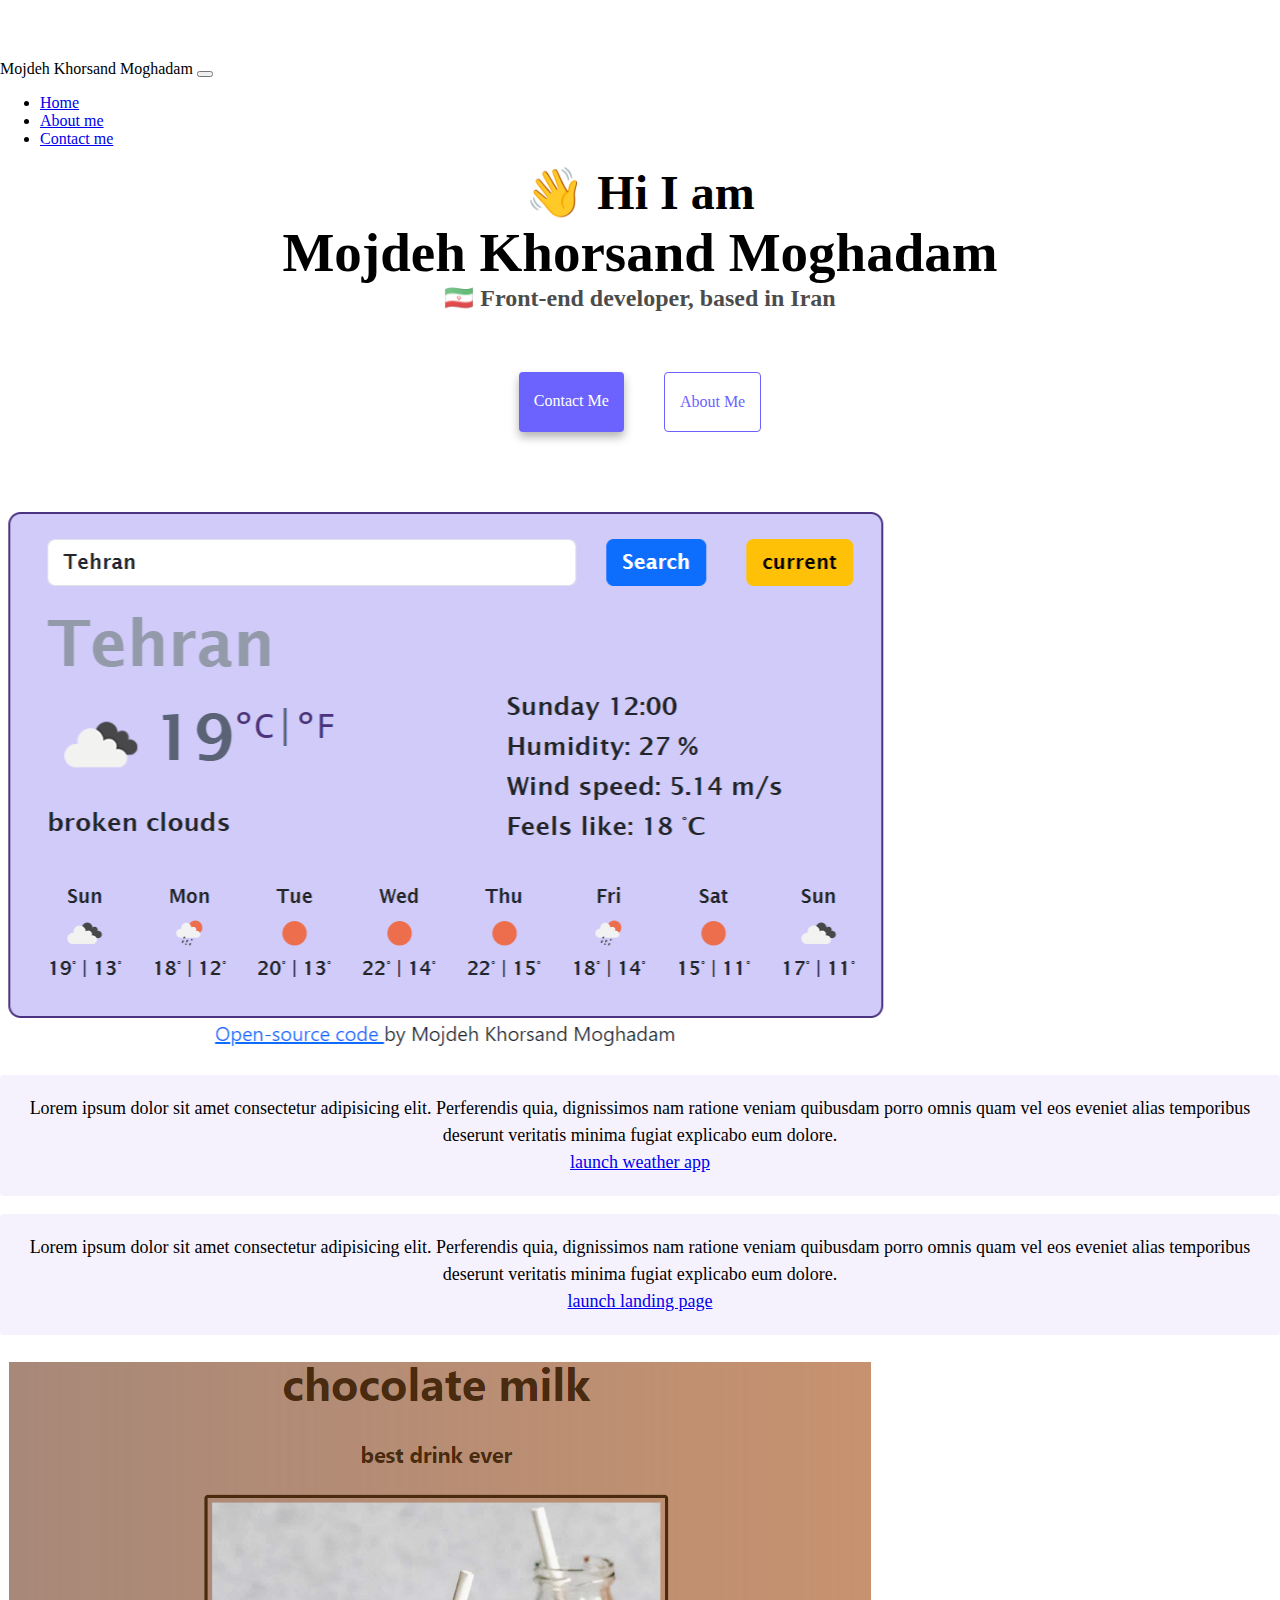
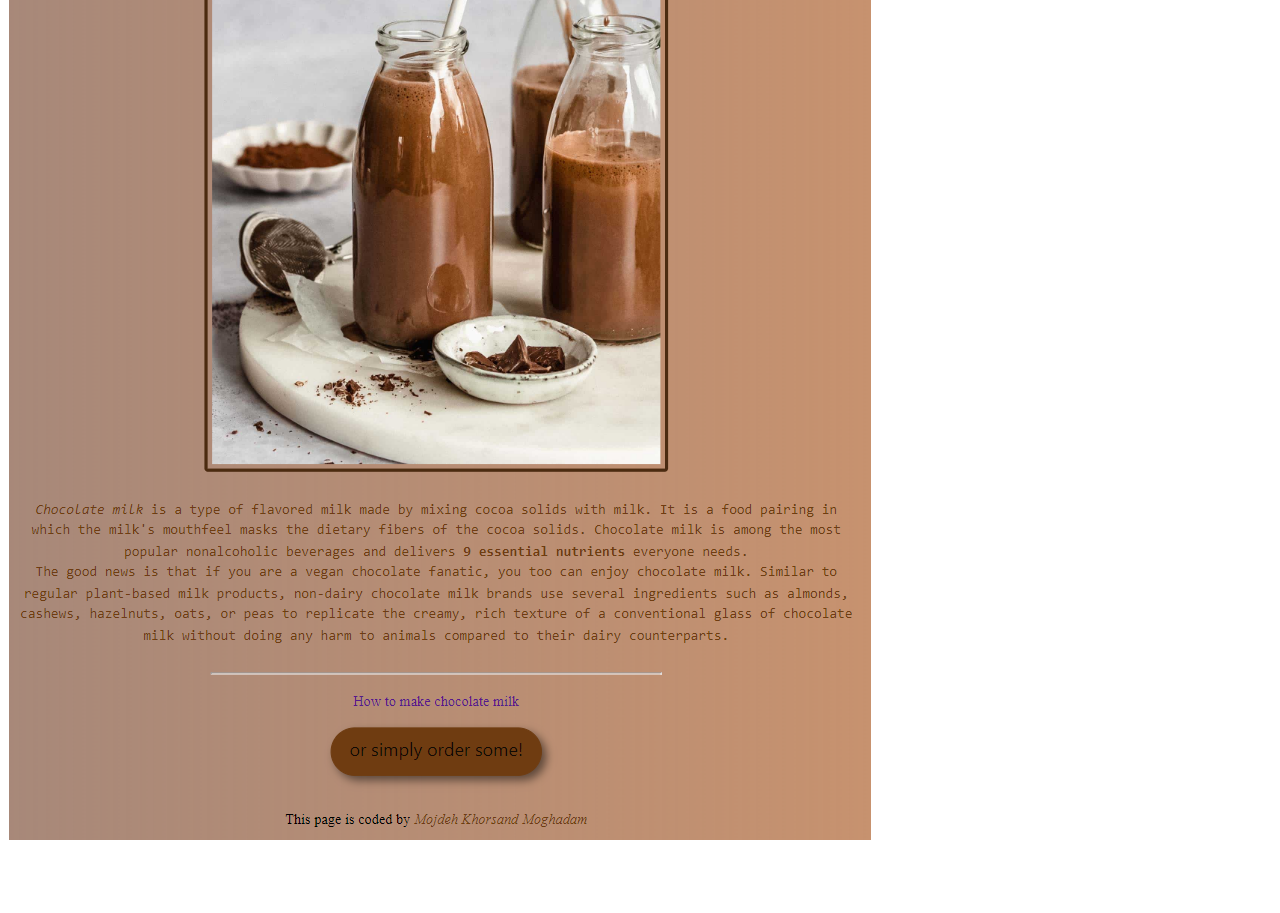
<file: index.html>
<!DOCTYPE html>
<html lang="en">
  <head>
    <meta charset="UTF-8" />
    <meta http-equiv="X-UA-Compatible" content="IE=edge" />
    <meta name="viewport" content="width=device-width, initial-scale=1.0" />
    <meta
      name="description"
      content="This page is about Mojdeh Khorsand Moghadam, developer based in Tehran, Iran"
    />
    <title>Mojdeh Khorsand Moghadam | Homepage</title>
    <script
      src="https://cdn.jsdelivr.net/npm/bootstrap@5.3.0-alpha2/dist/js/bootstrap.bundle.min.js"
      integrity="sha384-qKXV1j0HvMUeCBQ+QVp7JcfGl760yU08IQ+GpUo5hlbpg51QRiuqHAJz8+BrxE/N"
      crossorigin="anonymous"
    ></script>
    <link
      href="https://cdn.jsdelivr.net/npm/bootstrap@5.3.0-alpha2/dist/css/bootstrap.min.css"
      rel="stylesheet"
      integrity="sha384-aFq/bzH65dt+w6FI2ooMVUpc+21e0SRygnTpmBvdBgSdnuTN7QbdgL+OapgHtvPp"
      crossorigin="anonymous"
    />
    <link rel="stylesheet" href="style.css" />
  </head>
  <body class="body">
    <nav class="navbar fixed-top navbar-expand-lg bg-body-tertiary">
      <div class="container-fluid">
        <a class="navbar-brand">Mojdeh Khorsand Moghadam</a>
        <button
          class="navbar-toggler"
          type="button"
          data-bs-toggle="collapse"
          data-bs-target="#navbarNav"
          aria-controls="navbarNav"
          aria-expanded="false"
          aria-label="Toggle navigation"
        >
          <span class="navbar-toggler-icon"></span>
        </button>
        <div class="collapse navbar-collapse" id="navbarNav">
          <ul class="navbar-nav">
            <li class="nav-item">
              <a class="nav-link active" aria-current="page" href="/">Home</a>
            </li>
            <li class="nav-item">
              <a class="nav-link" href="/about.html">About me</a>
            </li>
            <li class="nav-item">
              <a class="nav-link" href="/about.html#contact">Contact me</a>
            </li>
          </ul>
        </div>
      </div>
    </nav>
    <h2>👋 Hi I am</h2>
    <h1>Mojdeh Khorsand Moghadam</h1>
    <h3>🇮🇷 Front-end developer, based in Iran</h3>
    <div class="navigation-links">
      <a href="/about.html#contact" class="contact-link" title="contact Mojdeh"
        >Contact me</a
      >
      <a href="/about.html" class="about-link" title="about Mojdeh">About me</a>
    </div>
    <div class="container">
      <div class="row">
        <div class="col-md-6">
          <img
            src="/images/weather-app.png"
            alt="weather app project"
            class="img-fluid"
          />
        </div>
        <div class="col-md-6">
          <p class="text-start">
            Lorem ipsum dolor sit amet consectetur adipisicing elit. Perferendis
            quia, dignissimos nam ratione veniam quibusdam porro omnis quam vel
            eos eveniet alias temporibus deserunt veritatis minima fugiat
            explicabo eum dolore.
            <br />
            <a href="#" class="btn btn-primary">launch weather app</a>
          </p>
        </div>
        <div class="row">
          <div class="col-md-6">
            <p class="text-start">
              Lorem ipsum dolor sit amet consectetur adipisicing elit.
              Perferendis quia, dignissimos nam ratione veniam quibusdam porro
              omnis quam vel eos eveniet alias temporibus deserunt veritatis
              minima fugiat explicabo eum dolore.
              <br />
              <a href="#" class="btn btn-primary">launch landing page</a>
            </p>
          </div>
          <div class="col-md-6">
            <img
              src="/images/chocolatemilk-landing.png"
              alt="chocolate milk page"
              class="img-fluid"
            />
          </div>
        </div>
      </div>
    </div>
  </body>
</html>
</file>
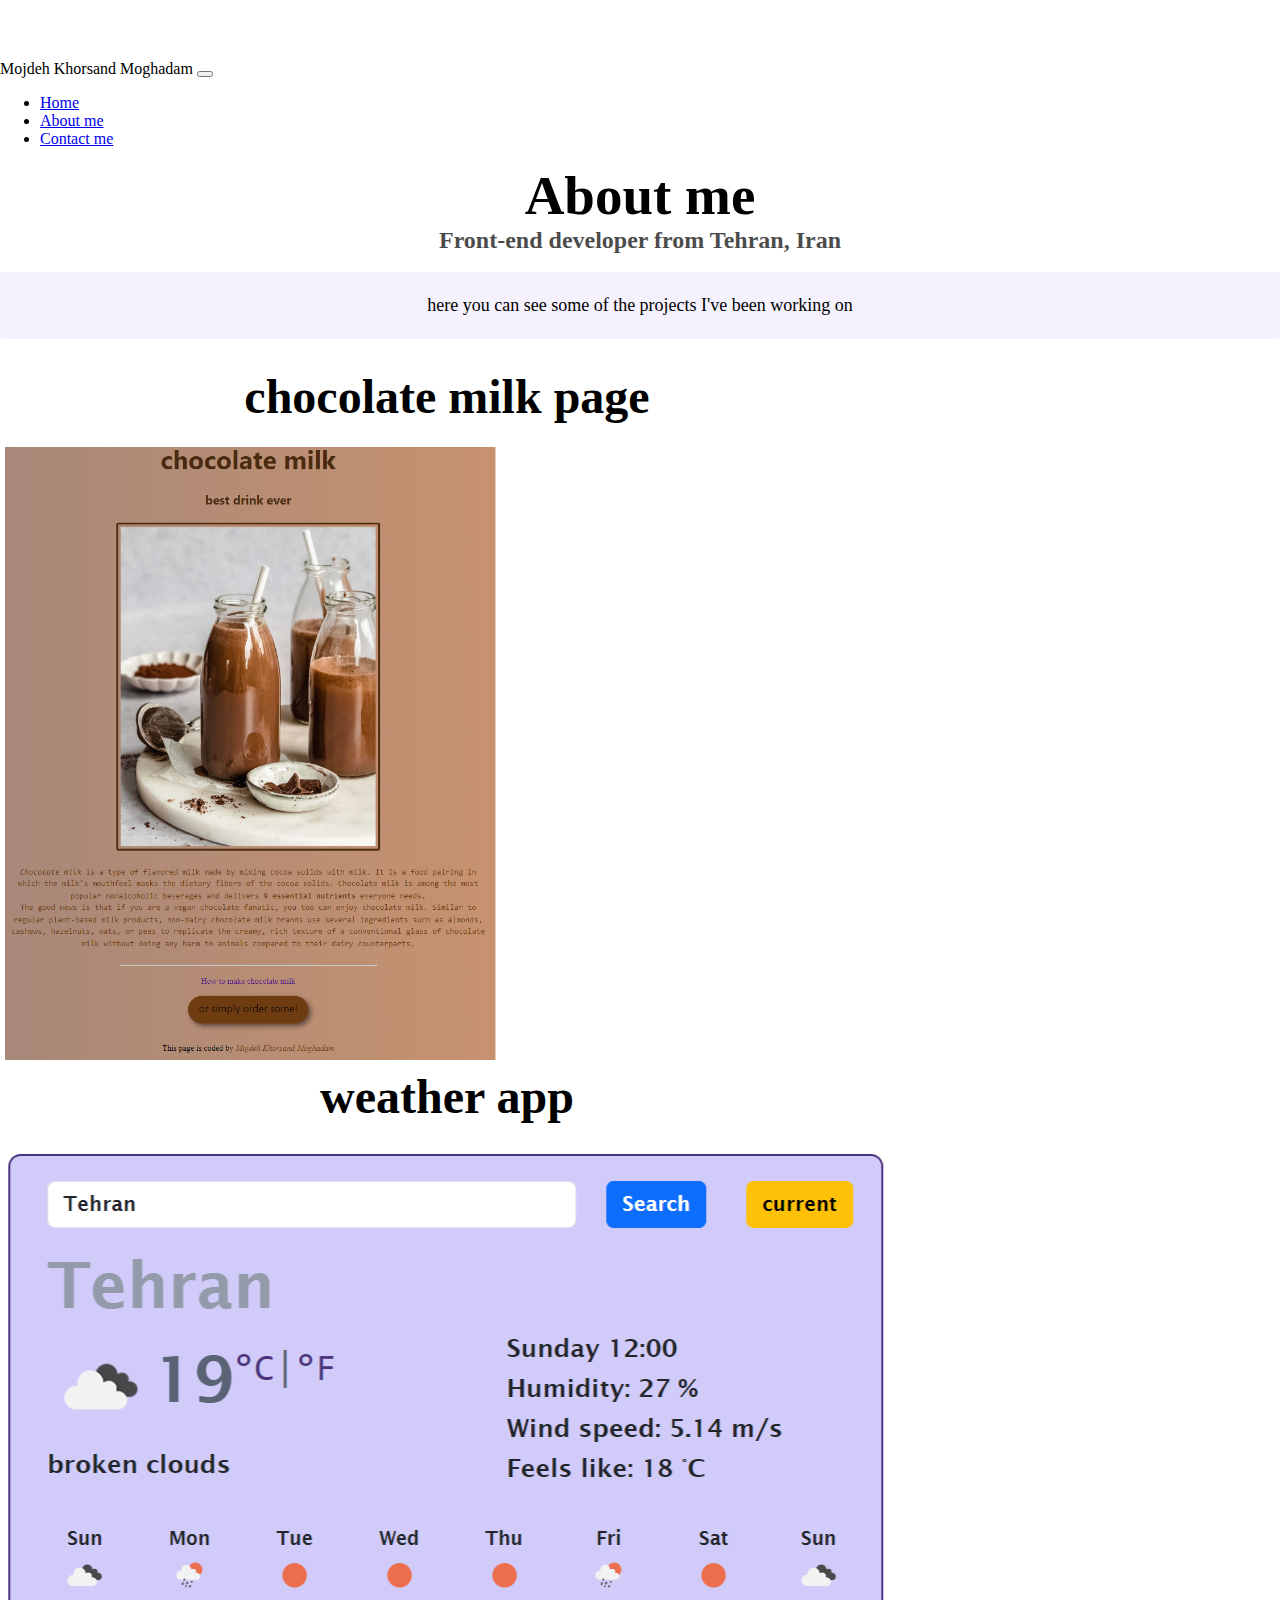
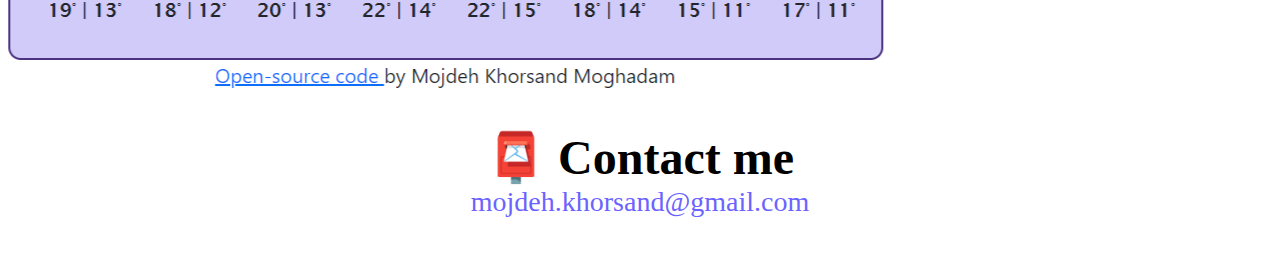
<file: about.html>
<!DOCTYPE html>
<html lang="en">
  <head>
    <meta charset="UTF-8" />
    <meta http-equiv="X-UA-Compatible" content="IE=edge" />
    <meta name="viewport" content="width=device-width, initial-scale=1.0" />

    <script
      src="https://cdn.jsdelivr.net/npm/bootstrap@5.3.0-alpha2/dist/js/bootstrap.bundle.min.js"
      integrity="sha384-qKXV1j0HvMUeCBQ+QVp7JcfGl760yU08IQ+GpUo5hlbpg51QRiuqHAJz8+BrxE/N"
      crossorigin="anonymous"
    ></script>
    <link
      href="https://cdn.jsdelivr.net/npm/bootstrap@5.3.0-alpha2/dist/css/bootstrap.min.css"
      rel="stylesheet"
      integrity="sha384-aFq/bzH65dt+w6FI2ooMVUpc+21e0SRygnTpmBvdBgSdnuTN7QbdgL+OapgHtvPp"
      crossorigin="anonymous"
    />
    <link rel="stylesheet" href="style.css" />
    <title>About Mojdeh Khorsand Moghadam | About me</title>
  </head>
  <body class="body">
    <nav class="navbar fixed-top navbar-expand-lg bg-body-tertiary">
      <div class="container-fluid">
        <a class="navbar-brand">Mojdeh Khorsand Moghadam</a>
        <button
          class="navbar-toggler"
          type="button"
          data-bs-toggle="collapse"
          data-bs-target="#navbarNav"
          aria-controls="navbarNav"
          aria-expanded="false"
          aria-label="Toggle navigation"
        >
          <span class="navbar-toggler-icon"></span>
        </button>
        <div class="collapse navbar-collapse" id="navbarNav">
          <ul class="navbar-nav">
            <li class="nav-item">
              <a class="nav-link active" aria-current="page" href="/">Home</a>
            </li>
            <li class="nav-item">
              <a class="nav-link" href="/about.html">About me</a>
            </li>
            <li class="nav-item">
              <a class="nav-link" href="/about.html#contact">Contact me</a>
            </li>
          </ul>
        </div>
      </div>
    </nav>

    <h1>About me</h1>
    <h3>Front-end developer from Tehran, Iran</h3>
    <p class="m-3">
      here you can see some of the projects I've been working on
    </p>
    <div class="about-paragraphs">
      <div class="row m-5">
        <div class="col-md-6">
          <h2 class="text-start">chocolate milk page</h2>
          <br />
          <img
            src="/images/chocolatemilk-landing.png"
            alt="chocolate milk page"
            class="img-fluid float-start"
            width="500px"
          />
        </div>
        <div class="col-md-6">
          <h2 class="text-start">weather app</h2>
          <br />
          <img
            src="/images/weather-app.png"
            alt="weather app project"
            class="img-fluid float-end"
          />
        </div>
      </div>
    </div>
    <div id="contact">
      <h2>📮 Contact me</h2>
      <a href="mailto:mojdeh.khorsand@gmail.com" class="email-link">
        mojdeh.khorsand@gmail.com
      </a>
    </div>
  </body>
</html>
</file>
<file: style.css>
:root {
  --primary-color: #6c63ff;
  --secondary-color: #f5f2fe;
  --box-shadow: 0 5px 10px rgba(0, 0, 0, 0.3);
}

body {
  margin: 60px auto;
  max-width: 800px;
}

h1,
h2,
h3 {
  text-align: center;
  margin: 0;
}

h1 {
  font-size: 55px;
  font-weight: bold;
}

h2 {
  font-size: 48px;
}

h3 {
  font-size: 24px;
  opacity: 0.7;
}

p {
  background: var(--secondary-color);
  padding: 20px;
  border-radius: 4px;
  font-size: 18px;
  line-height: 1.5;
  text-align: center;
}

.navigation-links {
  display: flex;
  margin: 40px 0 48px 0;

  justify-content: center;
}

.navigation-links a {
  margin: 20px;
  border-radius: 4px;
  padding: 20px 15px;
  text-decoration: none;
  text-transform: capitalize;
}

.contact-link {
  background: var(--primary-color);
  box-shadow: var(--box-shadow);
  color: white;
}

.about-link {
  color: var(--primary-color);
  border: 1px solid var(--primary-color);
}

.homepage-link {
  color: var(--primary-color);
  text-align: center;
  display: block;
}

.about-paragraphs {
  display: flex;
  margin: 30px 0;
}

.about-paragraphs p {
  margin: 10px;
}

.email-link {
  display: flex;
  justify-content: center;
  color: var(--primary-color);
  font-size: 28px;
  text-decoration: none;
}

.email-link:hover {
  text-decoration: underline;
}
.text-bg {
  background-color: #f5f2fe;
}
.block {
  display: block;
}
.body {
  max-width: 2000px;
}
</file>
